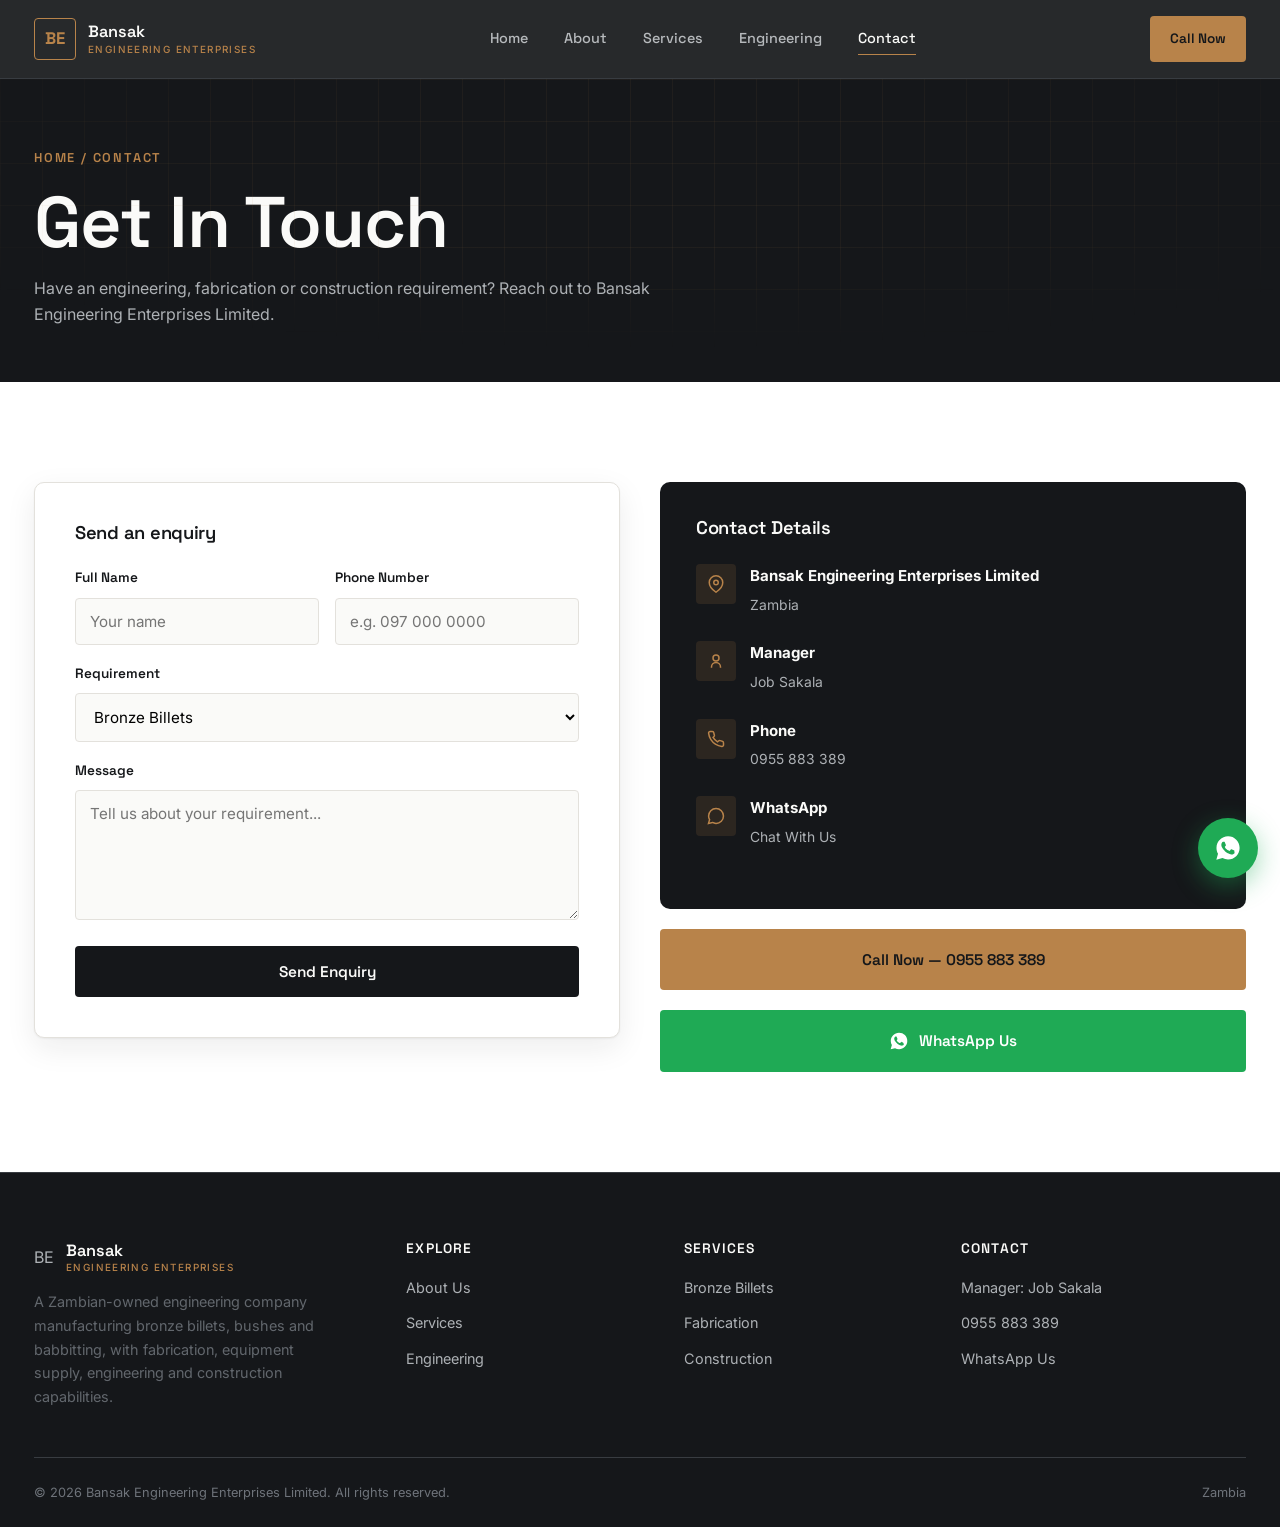
<file: contact.html>
<!DOCTYPE html>
<html lang="en">
<head>
<meta charset="UTF-8">
<meta name="viewport" content="width=device-width, initial-scale=1.0">
<title>Contact Us | Bansak Engineering Enterprises Limited</title>
<meta name="description" content="Contact Bansak Engineering Enterprises Limited — Manager Job Sakala, phone 0955 883 389. Call or WhatsApp for engineering, fabrication and construction enquiries.">
<meta property="og:title" content="Contact | Bansak Engineering Enterprises Limited">
<meta property="og:type" content="website">
<link rel="preconnect" href="https://fonts.googleapis.com">
<link rel="stylesheet" href="css/style.css">
</head>
<body>

<header class="site-header">
  <div class="header-bar">
    <a href="index.html" class="brand">
      <span class="mark">BE</span>
      <span class="brand-text">Bansak<span class="sub">Engineering Enterprises</span></span>
    </a>
    <nav class="main-nav">
      <a href="index.html">Home</a>
      <a href="about.html">About</a>
      <a href="services.html">Services</a>
      <a href="engineering.html">Engineering</a>
      <a href="contact.html" class="active">Contact</a>
    </nav>
    <div class="header-cta">
      <a href="tel:0955883389" class="btn btn-primary btn-sm">Call Now</a>
    </div>
    <button class="hamburger" aria-label="Toggle menu"><span></span><span></span><span></span></button>
  </div>
</header>

<nav class="mobile-nav">
  <a href="index.html">Home</a>
  <a href="about.html">About</a>
  <a href="services.html">Services</a>
  <a href="engineering.html">Engineering</a>
  <a href="contact.html">Contact</a>
  <div class="mobile-ctas">
    <a href="tel:0955883389" class="btn btn-outline on-dark btn-block">Call 0955 883 389</a>
    <a href="https://wa.me/260955883389" class="btn btn-wa btn-block">WhatsApp Us</a>
  </div>
</nav>

<section class="page-hero">
  <div class="blueprint-grid"></div>
  <div class="container">
    <div class="crumbs">Home / Contact</div>
    <h1>Get In Touch</h1>
    <p>Have an engineering, fabrication or construction requirement? Reach out to Bansak Engineering Enterprises Limited.</p>
  </div>
</section>

<section class="bg-surface">
  <div class="container">
    <div class="split-wrap">

      <div class="contact-form reveal">
        <h3 style="margin-bottom:24px;font-size:1.15rem">Send an enquiry</h3>
        <form data-contact-form>
          <div class="form-row">
            <div class="field">
              <label for="name">Full Name</label>
              <input type="text" id="name" name="name" placeholder="Your name" required>
            </div>
            <div class="field">
              <label for="phone">Phone Number</label>
              <input type="tel" id="phone" name="phone" placeholder="e.g. 097 000 0000" required>
            </div>
          </div>
          <div class="field">
            <label for="requirement">Requirement</label>
            <select id="requirement" name="requirement">
              <option>Bronze Billets</option>
              <option>Bushes</option>
              <option>Babbitting</option>
              <option>Custom Patterns / Products</option>
              <option>Fabrication</option>
              <option>Equipment Supply</option>
              <option>Engineering</option>
              <option>Construction</option>
              <option>Civil Engineering</option>
              <option>Structural Engineering</option>
              <option>Other Enquiry</option>
            </select>
          </div>
          <div class="field">
            <label for="message">Message</label>
            <textarea id="message" name="message" placeholder="Tell us about your requirement..." required></textarea>
          </div>
          <button type="submit" class="btn btn-dark btn-block">Send Enquiry</button>
          <p class="form-success" style="display:none;margin-top:14px;color:var(--bronze-dark);font-weight:600;font-size:0.9rem">Thanks — your enquiry has been noted. This is a demo form; on the live site it will reach the Bansak Engineering team directly.</p>
        </form>
      </div>

      <div style="display:flex;flex-direction:column;gap:20px" class="reveal">
        <div class="contact-info-card">
          <h3>Contact Details</h3>
          <div class="ci-item">
            <div class="ico"><svg width="18" height="18" viewBox="0 0 24 24" fill="none" stroke="currentColor" stroke-width="2"><path d="M21 10c0 7-9 13-9 13S3 17 3 10a9 9 0 0 1 18 0z"/><circle cx="12" cy="10" r="3"/></svg></div>
            <div><b>Bansak Engineering Enterprises Limited</b><span>Zambia</span></div>
          </div>
          <div class="ci-item">
            <div class="ico"><svg width="18" height="18" viewBox="0 0 24 24" fill="none" stroke="currentColor" stroke-width="2"><circle cx="12" cy="8" r="4"/><path d="M6 21v-1a6 6 0 0 1 12 0v1"/></svg></div>
            <div><b>Manager</b><span>Job Sakala</span></div>
          </div>
          <div class="ci-item">
            <div class="ico"><svg width="18" height="18" viewBox="0 0 24 24" fill="none" stroke="currentColor" stroke-width="2"><path d="M22 16.92v3a2 2 0 0 1-2.18 2 19.79 19.79 0 0 1-8.63-3.07 19.5 19.5 0 0 1-6-6 19.79 19.79 0 0 1-3.07-8.67A2 2 0 0 1 4.11 2h3a2 2 0 0 1 2 1.72c.127.96.361 1.903.7 2.81a2 2 0 0 1-.45 2.11L8.09 9.91a16 16 0 0 0 6 6l1.27-1.27a2 2 0 0 1 2.11-.45c.907.339 1.85.573 2.81.7A2 2 0 0 1 22 16.92z"/></svg></div>
            <div><b>Phone</b><a href="tel:0955883389">0955 883 389</a></div>
          </div>
          <div class="ci-item">
            <div class="ico"><svg width="18" height="18" viewBox="0 0 24 24" fill="none" stroke="currentColor" stroke-width="2"><path d="M12.04 2c-5.46 0-9.91 4.45-9.91 9.91 0 1.75.46 3.45 1.32 4.95L2 22l5.25-1.38a9.9 9.9 0 0 0 4.79 1.22h.01c5.46 0 9.91-4.45 9.91-9.91 0-2.65-1.03-5.14-2.9-7.01A9.82 9.82 0 0 0 12.04 2z"/></svg></div>
            <div><b>WhatsApp</b><a href="https://wa.me/260955883389">Chat With Us</a></div>
          </div>
        </div>

        <a href="tel:0955883389" class="btn btn-primary btn-block" style="padding:18px">Call Now — 0955 883 389</a>
        <a href="https://wa.me/260955883389" class="btn btn-wa btn-block" style="padding:18px">
          <svg width="20" height="20" viewBox="0 0 24 24" fill="#fff"><path d="M12.04 2c-5.46 0-9.91 4.45-9.91 9.91 0 1.75.46 3.45 1.32 4.95L2 22l5.25-1.38a9.9 9.9 0 0 0 4.79 1.22h.01c5.46 0 9.91-4.45 9.91-9.91 0-2.65-1.03-5.14-2.9-7.01A9.82 9.82 0 0 0 12.04 2zm5.83 14.13c-.24.68-1.4 1.3-1.93 1.38-.5.08-1.13.11-1.82-.11-.42-.14-.96-.31-1.66-.61-2.92-1.26-4.83-4.2-4.98-4.4-.15-.19-1.19-1.58-1.19-3.01 0-1.43.75-2.13 1.02-2.42.26-.29.57-.36.76-.36.19 0 .38 0 .55.01.18.01.41-.07.64.49.24.58.81 2.01.88 2.15.07.15.12.32.02.51-.09.19-.14.31-.28.48-.14.17-.29.37-.42.5-.14.14-.28.29-.12.57.15.28.68 1.12 1.46 1.82 1 .89 1.85 1.17 2.13 1.3.28.14.44.12.6-.07.17-.19.71-.83.9-1.11.19-.28.38-.24.63-.14.26.09 1.63.77 1.91.91.28.14.47.21.53.33.07.12.07.68-.17 1.36z"/></svg>
          WhatsApp Us
        </a>
      </div>
    </div>
  </div>
</section>

<footer class="site-footer">
  <div class="container">
    <div class="footer-grid">
      <div>
        <div class="footer-brand">
          <span class="mark">BE</span>
          <span class="brand-text">Bansak<span class="sub">Engineering Enterprises</span></span>
        </div>
        <p>A Zambian-owned engineering company manufacturing bronze billets, bushes and babbitting, with fabrication, equipment supply, engineering and construction capabilities.</p>
      </div>
      <div class="footer-col">
        <h4>Explore</h4>
        <ul>
          <li><a href="about.html">About Us</a></li>
          <li><a href="services.html">Services</a></li>
          <li><a href="engineering.html">Engineering</a></li>
        </ul>
      </div>
      <div class="footer-col">
        <h4>Services</h4>
        <ul>
          <li><a href="services.html">Bronze Billets</a></li>
          <li><a href="services.html">Fabrication</a></li>
          <li><a href="services.html">Construction</a></li>
        </ul>
      </div>
      <div class="footer-col">
        <h4>Contact</h4>
        <ul>
          <li>Manager: Job Sakala</li>
          <li><a href="tel:0955883389">0955 883 389</a></li>
          <li><a href="https://wa.me/260955883389">WhatsApp Us</a></li>
        </ul>
      </div>
    </div>
    <div class="footer-bottom">
      <span>© 2026 Bansak Engineering Enterprises Limited. All rights reserved.</span>
      <span>Zambia</span>
    </div>
  </div>
</footer>

<a href="https://wa.me/260955883389" class="wa-float" aria-label="WhatsApp us">
  <svg width="28" height="28" viewBox="0 0 24 24" fill="#fff"><path d="M12.04 2c-5.46 0-9.91 4.45-9.91 9.91 0 1.75.46 3.45 1.32 4.95L2 22l5.25-1.38a9.9 9.9 0 0 0 4.79 1.22h.01c5.46 0 9.91-4.45 9.91-9.91 0-2.65-1.03-5.14-2.9-7.01A9.82 9.82 0 0 0 12.04 2zm5.83 14.13c-.24.68-1.4 1.3-1.93 1.38-.5.08-1.13.11-1.82-.11-.42-.14-.96-.31-1.66-.61-2.92-1.26-4.83-4.2-4.98-4.4-.15-.19-1.19-1.58-1.19-3.01 0-1.43.75-2.13 1.02-2.42.26-.29.57-.36.76-.36.19 0 .38 0 .55.01.18.01.41-.07.64.49.24.58.81 2.01.88 2.15.07.15.12.32.02.51-.09.19-.14.31-.28.48-.14.17-.29.37-.42.5-.14.14-.28.29-.12.57.15.28.68 1.12 1.46 1.82 1 .89 1.85 1.17 2.13 1.3.28.14.44.12.6-.07.17-.19.71-.83.9-1.11.19-.28.38-.24.63-.14.26.09 1.63.77 1.91.91.28.14.47.21.53.33.07.12.07.68-.17 1.36z"/></svg>
</a>

<script src="js/script.js"></script>
</body>
</html>
</file>
<file: css/style.css>
/* ==========================================================================
   Bansak Engineering Enterprises Limited — Design System
   Signature: the "dimension line" — engineering/technical-drawing
   measurement annotations that draw themselves in on scroll.
   ========================================================================== */

@import url('https://fonts.googleapis.com/css2?family=Space+Grotesk:wght@500;600;700&family=Inter:wght@400;500;600;700&display=swap');

:root {
  --ink: #15171A;
  --graphite: #23262A;
  --graphite-light: #2F3338;
  --steel: #6B7278;
  --paper: #FAFAF8;
  --surface: #FFFFFF;
  --bronze: #B8834A;
  --bronze-light: #D4A46A;
  --bronze-dark: #96692F;
  --line: #E3E1DC;
  --line-dark: #383C41;
  --muted: #62676D;

  --display: 'Space Grotesk', sans-serif;
  --body: 'Inter', sans-serif;

  --radius-s: 4px;
  --radius-m: 10px;
  --radius-l: 18px;
  --container: 1260px;

  --shadow-card: 0 1px 2px rgba(21,23,26,0.05), 0 10px 30px rgba(21,23,26,0.08);
  --shadow-lift: 0 8px 16px rgba(21,23,26,0.10), 0 30px 54px rgba(21,23,26,0.16);
  --ease: cubic-bezier(0.16, 1, 0.3, 1);
}

* { box-sizing: border-box; margin: 0; padding: 0; }
html { scroll-behavior: smooth; }
body {
  font-family: var(--body);
  background: var(--paper);
  color: var(--ink);
  line-height: 1.65;
  -webkit-font-smoothing: antialiased;
  overflow-x: hidden;
}
img { max-width: 100%; display: block; }
a { color: inherit; text-decoration: none; }
ul { list-style: none; }
button { font-family: inherit; cursor: pointer; border: none; background: none; }
input, textarea, select { font-family: inherit; }

.container { max-width: var(--container); margin: 0 auto; padding: 0 24px; }

@media (prefers-reduced-motion: reduce) {
  *, *::before, *::after { animation-duration: 0.001ms !important; transition-duration: 0.001ms !important; scroll-behavior: auto !important; }
}
:focus-visible { outline: 3px solid var(--bronze); outline-offset: 2px; }

/* ---------- Typography ---------- */
h1, h2, h3, h4 {
  font-family: var(--display);
  font-weight: 600;
  line-height: 1.1;
  letter-spacing: -0.015em;
  color: var(--ink);
}
h1 { font-size: clamp(2.6rem, 5.6vw, 4.6rem); line-height: 1.04; }
h2 { font-size: clamp(2rem, 3.6vw, 2.9rem); }
h3 { font-size: clamp(1.2rem, 1.9vw, 1.45rem); }
p { color: var(--muted); }
.lede { font-size: 1.15rem; color: #B7BABD; max-width: 52ch; }
.lede.on-light { color: var(--muted); }

/* ---------- Dimension-line signature ---------- */
.tag-label {
  display: inline-flex; align-items: center; gap: 12px;
  font-family: var(--display); font-weight: 600; font-size: 0.82rem;
  letter-spacing: 0.16em; text-transform: uppercase; color: var(--bronze);
}
.tag-label .dim-line { display: inline-flex; align-items: center; width: 46px; height: 8px; position: relative; }
.tag-label .dim-line svg { width: 100%; height: 100%; overflow: visible; }
.tag-label .dim-line path { fill: none; stroke: var(--bronze); stroke-width: 1.4; }

.dim-draw { stroke-dasharray: 240; stroke-dashoffset: 240; transition: stroke-dashoffset 1.1s var(--ease); }
.in-view .dim-draw { stroke-dashoffset: 0; }

.blueprint-grid {
  position: absolute; inset: 0; pointer-events: none;
  background-image:
    linear-gradient(rgba(184,131,74,0.07) 1px, transparent 1px),
    linear-gradient(90deg, rgba(184,131,74,0.07) 1px, transparent 1px);
  background-size: 42px 42px;
  -webkit-mask-image: radial-gradient(ellipse 80% 70% at 50% 30%, #000 40%, transparent 85%);
  mask-image: radial-gradient(ellipse 80% 70% at 50% 30%, #000 40%, transparent 85%);
}

.corner-marks { position: absolute; inset: 0; pointer-events: none; }
.corner-marks::before, .corner-marks::after {
  content: ''; position: absolute; width: 22px; height: 22px;
  border-color: var(--bronze); border-style: solid; border-width: 0; opacity: 0.7;
}
.corner-marks::before { top: 14px; left: 14px; border-top-width: 1.5px; border-left-width: 1.5px; }
.corner-marks::after { bottom: 14px; right: 14px; border-bottom-width: 1.5px; border-right-width: 1.5px; }

/* ---------- Reveal-on-scroll ---------- */
.reveal { opacity: 0; transform: translateY(28px); transition: opacity 0.8s var(--ease), transform 0.8s var(--ease); }
.reveal.in-view { opacity: 1; transform: translateY(0); }
.reveal-stagger > * { opacity: 0; transform: translateY(22px); transition: opacity 0.7s var(--ease), transform 0.7s var(--ease); }
.reveal-stagger.in-view > * { opacity: 1; transform: translateY(0); }
.reveal-stagger.in-view > *:nth-child(1) { transition-delay: 0.05s; }
.reveal-stagger.in-view > *:nth-child(2) { transition-delay: 0.14s; }
.reveal-stagger.in-view > *:nth-child(3) { transition-delay: 0.23s; }
.reveal-stagger.in-view > *:nth-child(4) { transition-delay: 0.32s; }
.reveal-stagger.in-view > *:nth-child(5) { transition-delay: 0.41s; }
.reveal-stagger.in-view > *:nth-child(6) { transition-delay: 0.50s; }
.reveal-stagger.in-view > *:nth-child(7) { transition-delay: 0.59s; }
.reveal-stagger.in-view > *:nth-child(8) { transition-delay: 0.68s; }
.reveal-stagger.in-view > *:nth-child(9) { transition-delay: 0.77s; }
.reveal-stagger.in-view > *:nth-child(10) { transition-delay: 0.86s; }
@media (prefers-reduced-motion: reduce) {
  .reveal, .reveal-stagger > * { opacity: 1; transform: none; transition: none; }
}

/* ---------- Hero text stagger (on load) ---------- */
.load-stagger > * { opacity: 0; transform: translateY(24px); animation: loadUp 0.9s var(--ease) forwards; }
.load-stagger > *:nth-child(1) { animation-delay: 0.1s; }
.load-stagger > *:nth-child(2) { animation-delay: 0.24s; }
.load-stagger > *:nth-child(3) { animation-delay: 0.40s; }
.load-stagger > *:nth-child(4) { animation-delay: 0.56s; }
.load-stagger > *:nth-child(5) { animation-delay: 0.70s; }
@keyframes loadUp { to { opacity: 1; transform: translateY(0); } }
@media (prefers-reduced-motion: reduce) {
  .load-stagger > * { opacity: 1; transform: none; animation: none; }
}

/* ---------- Buttons ---------- */
.btn {
  display: inline-flex; align-items: center; gap: 10px;
  font-family: var(--display); font-weight: 600; font-size: 0.96rem;
  padding: 16px 30px; border-radius: var(--radius-s);
  transition: transform 0.3s var(--ease), box-shadow 0.3s var(--ease), background 0.3s var(--ease), color 0.3s var(--ease);
  white-space: nowrap; position: relative; overflow: hidden;
}
.btn-primary { background: var(--bronze); color: var(--ink); }
.btn-primary:hover { background: var(--bronze-light); transform: translateY(-2px); box-shadow: var(--shadow-lift); }
.btn-dark { background: var(--ink); color: var(--paper); }
.btn-dark:hover { background: var(--graphite); transform: translateY(-2px); box-shadow: var(--shadow-lift); }
.btn-outline { background: transparent; color: var(--ink); border: 1.5px solid var(--line); }
.btn-outline:hover { border-color: var(--bronze); color: var(--bronze-dark); transform: translateY(-2px); }
.btn-outline.on-dark { color: var(--paper); border-color: rgba(255,255,255,0.28); }
.btn-outline.on-dark:hover { border-color: var(--bronze); color: var(--bronze-light); }
.btn-block { width: 100%; justify-content: center; }
.btn-sm { padding: 12px 20px; font-size: 0.85rem; }
.btn-wa { background: #1FAA55; color: #fff; }
.btn-wa:hover { background: #178A44; transform: translateY(-2px); box-shadow: var(--shadow-lift); }

/* ---------- Header / Nav ---------- */
.site-header { position: sticky; top: 0; z-index: 500; background: rgba(21,23,26,0.92); backdrop-filter: blur(14px); -webkit-backdrop-filter: blur(14px); border-bottom: 1px solid var(--line-dark); transition: background 0.3s ease; }
.header-bar { display: flex; align-items: center; justify-content: space-between; padding: 16px 24px; max-width: var(--container); margin: 0 auto; }
.brand { display: flex; align-items: center; gap: 12px; }
.brand .mark {
  width: 42px; height: 42px; flex-shrink: 0;
  border: 1.5px solid var(--bronze); border-radius: var(--radius-s);
  display: flex; align-items: center; justify-content: center;
  color: var(--bronze); font-family: var(--display); font-weight: 700; font-size: 1.05rem;
  position: relative;
}
.brand-text { font-family: var(--display); font-weight: 600; font-size: 1.02rem; color: var(--paper); line-height: 1.2; }
.brand-text .sub { display: block; font-family: var(--body); font-weight: 500; font-size: 0.62rem; letter-spacing: 0.14em; color: var(--bronze); text-transform: uppercase; margin-top: 2px; }

.main-nav { display: flex; align-items: center; gap: 4px; }
.main-nav a { font-family: var(--display); font-weight: 500; font-size: 0.9rem; padding: 10px 16px; position: relative; color: #B7BABD; }
.main-nav a::after { content: ''; position: absolute; left: 16px; right: 16px; bottom: 6px; height: 1.5px; background: var(--bronze); transform: scaleX(0); transform-origin: left; transition: transform 0.3s var(--ease); }
.main-nav a:hover { color: var(--paper); }
.main-nav a:hover::after { transform: scaleX(1); }
.main-nav a.active { color: var(--paper); }
.main-nav a.active::after { transform: scaleX(1); }
.header-cta { display: flex; align-items: center; gap: 12px; }

.hamburger { display: none; flex-direction: column; gap: 5px; padding: 8px; z-index: 600; }
.hamburger span { width: 24px; height: 2px; background: var(--paper); transition: 0.3s var(--ease); }
.hamburger.open span:nth-child(1) { transform: translateY(7px) rotate(45deg); }
.hamburger.open span:nth-child(2) { opacity: 0; }
.hamburger.open span:nth-child(3) { transform: translateY(-7px) rotate(-45deg); }

.mobile-nav { display: none; position: fixed; inset: 0; z-index: 400; background: var(--ink); padding: 100px 32px 40px; flex-direction: column; gap: 2px; transform: translateX(100%); transition: transform 0.4s var(--ease); }
.mobile-nav.open { display: flex; transform: translateX(0); }
.mobile-nav a { font-family: var(--display); font-weight: 600; font-size: 1.7rem; color: var(--paper); padding: 15px 0; border-bottom: 1px solid var(--line-dark); }
.mobile-nav .mobile-ctas { margin-top: 26px; display: flex; flex-direction: column; gap: 12px; }

/* ---------- Page hero (inner pages) ---------- */
.page-hero { background: var(--ink); color: var(--paper); padding: 68px 0 54px; position: relative; overflow: hidden; }
.page-hero .crumbs { font-family: var(--display); font-weight: 600; font-size: 0.8rem; color: var(--bronze); letter-spacing: 0.14em; text-transform: uppercase; margin-bottom: 16px; }
.page-hero h1 { color: var(--paper); }
.page-hero p { color: #ADB1B5; margin-top: 16px; max-width: 64ch; }

/* ---------- Sections ---------- */
section { padding: 100px 0; }
.section-head { margin-bottom: 48px; }
.section-head .tag-label { margin-bottom: 18px; }
.section-head-row { display: flex; align-items: flex-end; justify-content: space-between; gap: 24px; flex-wrap: wrap; }

.bg-ink { background: var(--ink); color: var(--paper); position: relative; }
.bg-ink h2, .bg-ink h3 { color: var(--paper); }
.bg-ink p { color: #ADB1B5; }
.bg-surface { background: var(--surface); }
.bg-graphite { background: var(--graphite); color: #fff; position: relative; }
.bg-graphite h2, .bg-graphite h3 { color: #fff; }
.bg-graphite p { color: #C2C5C8; }

/* ---------- Hero (home) ---------- */
.hero { position: relative; background: var(--ink); color: var(--paper); min-height: 92vh; display: flex; align-items: center; overflow: hidden; }
.hero-bg { position: absolute; inset: 0; z-index: 0; }
.hero-bg img { width: 100%; height: 112%; object-fit: cover; opacity: 0.5; will-change: transform; }
.hero-bg::after { content: ''; position: absolute; inset: 0; background: linear-gradient(100deg, rgba(21,23,26,0.97) 12%, rgba(21,23,26,0.82) 50%, rgba(21,23,26,0.45) 100%); }
.hero-content { position: relative; z-index: 1; max-width: var(--container); margin: 0 auto; padding: 110px 24px 90px; width: 100%; }
.hero-content .tag-label { margin-bottom: 24px; }
.hero-content h1 { max-width: 16ch; }
.hero-content h1 .accent { color: var(--bronze); }
.hero-content p { margin: 26px 0 36px; }
.hero-ctas { display: flex; gap: 16px; flex-wrap: wrap; }
.hero-meta { display: flex; gap: 0; margin-top: 56px; flex-wrap: wrap; border-top: 1px solid var(--line-dark); padding-top: 26px; }
.hero-meta .m-item { padding: 0 28px; border-right: 1px solid var(--line-dark); }
.hero-meta .m-item:first-child { padding-left: 0; }
.hero-meta .m-item:last-child { border-right: none; }
.hero-meta .m-item b { font-family: var(--display); font-size: 1rem; color: var(--paper); display: block; }
.hero-meta .m-item span { font-size: 0.72rem; letter-spacing: 0.06em; text-transform: uppercase; color: var(--steel); }

/* ---------- Cards / grids ---------- */
.grid { display: grid; gap: 26px; }
.grid-4 { grid-template-columns: repeat(4, 1fr); }
.grid-3 { grid-template-columns: repeat(3, 1fr); }
.grid-2 { grid-template-columns: repeat(2, 1fr); }

.what-card {
  background: var(--surface); border: 1px solid var(--line); border-radius: var(--radius-m);
  padding: 32px 26px; position: relative; overflow: hidden;
  transition: transform 0.4s var(--ease), box-shadow 0.4s var(--ease), border-color 0.4s var(--ease);
}
.what-card:hover { transform: translateY(-6px); box-shadow: var(--shadow-lift); border-color: transparent; }
.what-card .wc-ico { width: 48px; height: 48px; border-radius: var(--radius-s); background: var(--paper); border: 1.5px solid var(--line); display: flex; align-items: center; justify-content: center; margin-bottom: 20px; color: var(--bronze); transition: background 0.35s ease, border-color 0.35s ease; }
.what-card:hover .wc-ico { background: var(--ink); border-color: var(--ink); }
.what-card h3 { font-size: 1.08rem; margin-bottom: 10px; }
.what-card p { font-size: 0.9rem; }
.what-card .wc-num { position: absolute; top: 20px; right: 22px; font-family: var(--display); font-weight: 600; font-size: 0.78rem; color: var(--line); }

.service-card {
  background: var(--surface); border-radius: var(--radius-m); overflow: hidden;
  box-shadow: var(--shadow-card); transition: transform 0.4s var(--ease), box-shadow 0.4s var(--ease);
  display: flex; flex-direction: column; position: relative;
}
.service-card:hover { transform: translateY(-6px); box-shadow: var(--shadow-lift); }
.service-card .sc-media { position: relative; aspect-ratio: 4/3; overflow: hidden; }
.service-card .sc-media img { width: 100%; height: 100%; object-fit: cover; transition: transform 0.6s var(--ease); }
.service-card:hover .sc-media img { transform: scale(1.08); }
.service-card .sc-idx { position: absolute; top: 14px; left: 14px; z-index: 2; background: rgba(21,23,26,0.82); backdrop-filter: blur(4px); color: var(--bronze); font-family: var(--display); font-weight: 600; font-size: 0.82rem; padding: 5px 12px; border-radius: var(--radius-s); letter-spacing: 0.04em; }
.service-card .sc-body { padding: 24px 24px 26px; flex: 1; display: flex; flex-direction: column; }
.service-card h3 { font-size: 1.1rem; margin-bottom: 10px; }
.service-card p { font-size: 0.9rem; flex: 1; }

/* ---------- Masonry showcase ---------- */
.showcase-grid { display: grid; grid-template-columns: repeat(4, 1fr); grid-auto-rows: 130px; gap: 14px; }
.showcase-item { position: relative; border-radius: var(--radius-m); overflow: hidden; }
.showcase-item img { width: 100%; height: 100%; object-fit: cover; transition: transform 0.6s var(--ease); }
.showcase-item:hover img { transform: scale(1.08); }
.showcase-item::after { content: ''; position: absolute; inset: 0; background: linear-gradient(180deg, transparent 50%, rgba(21,23,26,0.85) 100%); opacity: 0; transition: opacity 0.35s ease; }
.showcase-item:hover::after { opacity: 1; }
.showcase-item .si-label { position: absolute; left: 16px; bottom: 16px; z-index: 2; color: #fff; font-family: var(--display); font-weight: 600; font-size: 0.95rem; opacity: 0; transform: translateY(8px); transition: all 0.35s ease; }
.showcase-item:hover .si-label { opacity: 1; transform: translateY(0); }
.showcase-item.tall { grid-row: span 3; }
.showcase-item.wide { grid-column: span 2; }
.showcase-item.med { grid-row: span 2; }

/* ---------- Why us ---------- */
.why-row { display: grid; grid-template-columns: repeat(2, 1fr); gap: 22px; }
.why-item { display: flex; gap: 18px; padding: 26px 0; border-bottom: 1px solid var(--line-dark); }
.why-item:nth-last-child(-n+1) { border-bottom: none; }
.why-item .wi-num { font-family: var(--display); font-weight: 600; font-size: 1.6rem; color: var(--bronze); flex-shrink: 0; width: 48px; }
.why-item h3 { font-size: 1.05rem; margin-bottom: 6px; color: var(--paper); }
.why-item p { font-size: 0.9rem; color: #ADB1B5; }

/* ---------- Solutions / process ---------- */
.solution-block { display: flex; gap: 56px; align-items: center; padding: 72px 0; border-bottom: 1px solid var(--line); }
.solution-block:last-child { border-bottom: none; }
.solution-block.reverse { flex-direction: row-reverse; }
.solution-block .sb-text { flex: 1; }
.solution-block .sb-media { flex: 1; position: relative; border-radius: var(--radius-l); overflow: hidden; aspect-ratio: 4/3; box-shadow: var(--shadow-card); }
.solution-block .sb-media img { width: 100%; height: 100%; object-fit: cover; }
.solution-block .sb-idx { font-family: var(--display); font-weight: 600; font-size: 4rem; color: var(--line); line-height: 1; margin-bottom: 12px; }

.split-wrap { display: grid; grid-template-columns: 1fr 1fr; gap: 40px; align-items: start; }

/* ---------- Contact ---------- */
.contact-form { background: var(--surface); border: 1px solid var(--line); border-radius: var(--radius-m); padding: 40px; box-shadow: var(--shadow-card); }
.form-row { display: grid; grid-template-columns: 1fr 1fr; gap: 16px; }
.field { margin-bottom: 18px; }
.field label { display: block; font-family: var(--display); font-weight: 600; font-size: 0.85rem; margin-bottom: 8px; color: var(--ink); }
.field input, .field textarea, .field select { width: 100%; padding: 13px 14px; border: 1.5px solid var(--line); border-radius: var(--radius-s); font-size: 0.95rem; background: var(--paper); transition: border-color 0.25s ease; }
.field input:focus, .field textarea:focus, .field select:focus { border-color: var(--bronze); outline: none; }
.field textarea { resize: vertical; min-height: 130px; }

.contact-info-card { background: var(--ink); color: var(--paper); border-radius: var(--radius-m); padding: 36px; position: relative; overflow: hidden; }
.contact-info-card h3 { color: var(--paper); font-size: 1.15rem; margin-bottom: 26px; }
.ci-item { display: flex; gap: 14px; margin-bottom: 24px; align-items: flex-start; }
.ci-item .ico { width: 40px; height: 40px; border-radius: var(--radius-s); background: rgba(184,131,74,0.14); color: var(--bronze); display: flex; align-items: center; justify-content: center; flex-shrink: 0; }
.ci-item b { display: block; font-size: 0.94rem; margin-bottom: 2px; }
.ci-item span, .ci-item a { font-size: 0.87rem; color: #ADB1B5; }
.ci-item a:hover { color: var(--bronze-light); }

/* ---------- CTA band ---------- */
.cta-band { background: var(--ink); color: #fff; text-align: center; padding: 96px 0; position: relative; overflow: hidden; }
.cta-band h2 { color: #fff; }
.cta-band p { color: #ADB1B5; max-width: 58ch; margin: 18px auto 34px; }
.cta-band .cta-actions { display: flex; gap: 16px; justify-content: center; flex-wrap: wrap; }

/* ---------- Footer ---------- */
.site-footer { background: var(--ink); color: #ADB1B5; padding: 68px 0 0; border-top: 1px solid var(--line-dark); }
.footer-grid { display: grid; grid-template-columns: 1.4fr 1fr 1fr 1.2fr; gap: 40px; padding-bottom: 48px; border-bottom: 1px solid var(--line-dark); }
.footer-brand { display: flex; align-items: center; gap: 12px; margin-bottom: 16px; }
.footer-grid p { font-size: 0.9rem; max-width: 34ch; }
.footer-col h4 { font-family: var(--display); font-weight: 600; font-size: 0.86rem; letter-spacing: 0.08em; text-transform: uppercase; color: var(--paper); margin-bottom: 20px; }
.footer-col li { margin-bottom: 12px; font-size: 0.9rem; }
.footer-col a:hover { color: var(--bronze-light); }
.footer-bottom { display: flex; justify-content: space-between; align-items: center; padding: 24px 0; font-size: 0.8rem; color: #6E737A; flex-wrap: wrap; gap: 10px; }

/* ---------- WhatsApp floating button ---------- */
.wa-float { position: fixed; bottom: 22px; right: 22px; z-index: 300; width: 60px; height: 60px; border-radius: 50%; background: #1FAA55; color: #fff; display: flex; align-items: center; justify-content: center; box-shadow: 0 8px 26px rgba(31,170,85,0.42); transition: transform 0.3s var(--ease); }
.wa-float:hover { transform: scale(1.1); }

/* ---------- Utility ---------- */
.text-center { text-align: center; }
.mx-auto { margin-left: auto; margin-right: auto; }

/* ---------- Responsive ---------- */
@media (max-width: 1024px) {
  .grid-4 { grid-template-columns: repeat(2, 1fr); }
  .footer-grid { grid-template-columns: 1fr 1fr; }
  .why-row { grid-template-columns: 1fr; }
  .showcase-grid { grid-template-columns: repeat(2, 1fr); }
  .solution-block, .solution-block.reverse { flex-direction: column; gap: 32px; }
  .split-wrap { grid-template-columns: 1fr; }
}
@media (max-width: 860px) {
  .main-nav { display: none; }
  .hamburger { display: flex; }
  .grid-3 { grid-template-columns: 1fr 1fr; }
  .form-row { grid-template-columns: 1fr; }
  .hero { min-height: auto; }
  .hero-content { padding: 100px 24px 70px; }
  .hero-meta { flex-direction: column; gap: 14px; }
  .hero-meta .m-item { border-right: none; padding: 0; border-bottom: 1px solid var(--line-dark); padding-bottom: 14px; }
  .hero-meta .m-item:last-child { border-bottom: none; padding-bottom: 0; }
}
@media (max-width: 640px) {
  section { padding: 66px 0; }
  .grid-4, .grid-3, .grid-2 { grid-template-columns: 1fr 1fr; }
  .footer-grid { grid-template-columns: 1fr 1fr; gap: 32px; }
  .showcase-grid { grid-template-columns: 1fr 1fr; grid-auto-rows: 110px; }
  .contact-form { padding: 24px; }
}
@media (max-width: 480px) {
  .grid-4, .grid-3, .grid-2 { grid-template-columns: 1fr; }
  .footer-grid { grid-template-columns: 1fr; }
  .showcase-grid { grid-template-columns: 1fr 1fr; }
}
</file>
